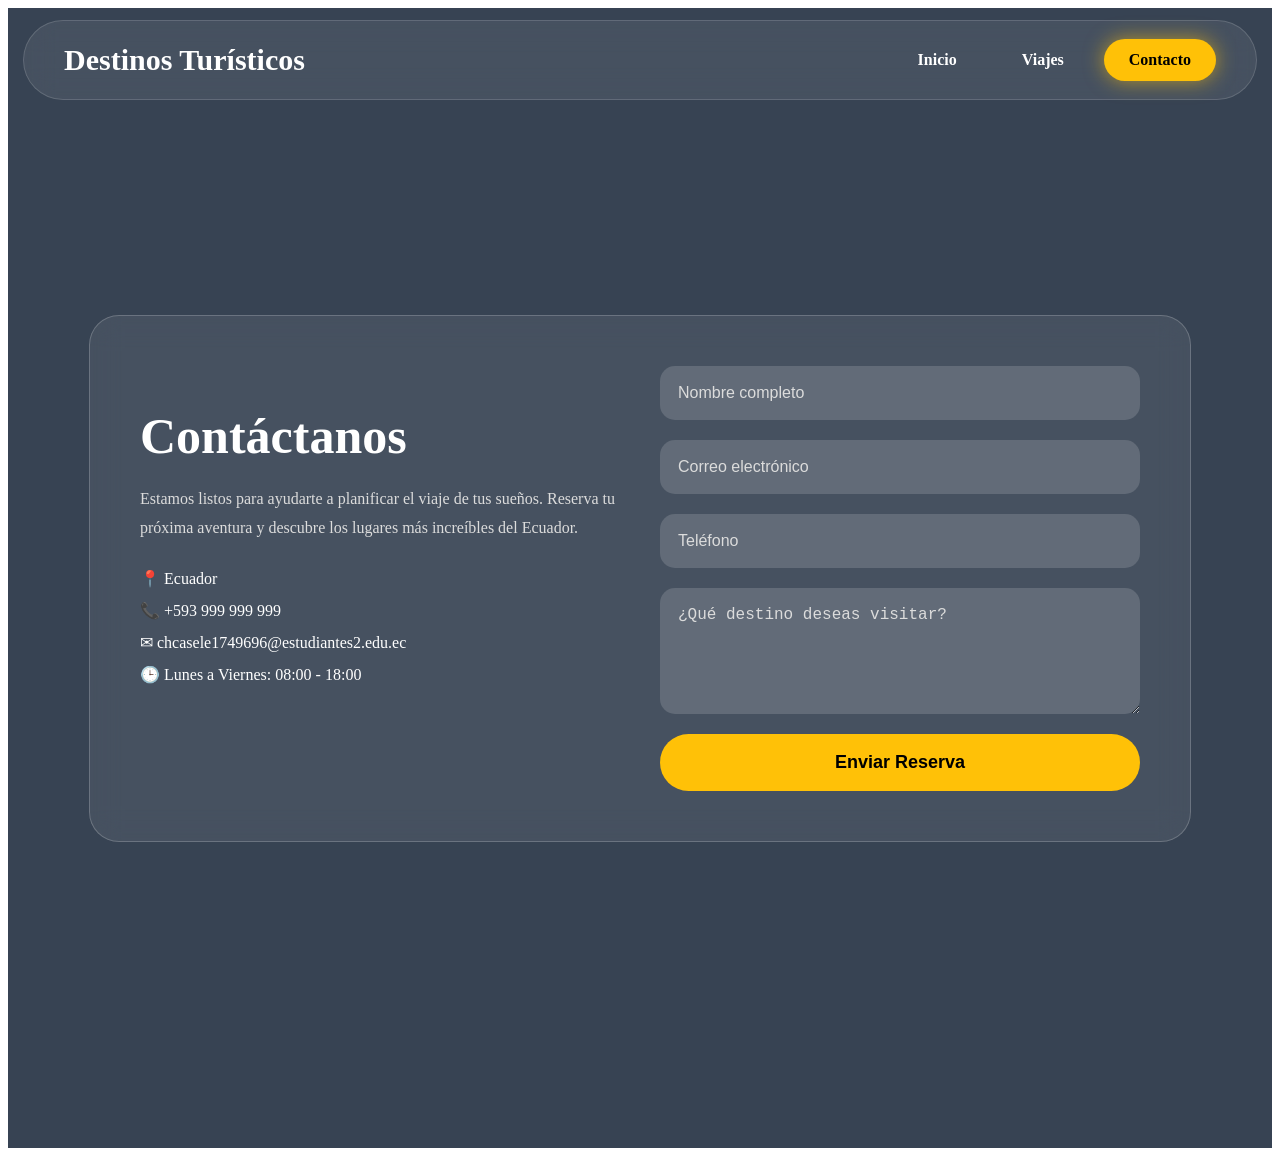
<file: contacto.html>
<!DOCTYPE html>
<html lang="es">
<head>
<meta charset="UTF-8">
<title>Contacto</title>
<style>
    .contacto{
    min-height:100vh;
    display:flex;
    justify-content:center;
    align-items:center;
    padding:120px 50px;

    background:linear-gradient(
        rgba(5,20,40,.80),
        rgba(5,20,40,.80)
    ),
    url("https://images.unsplash.com/photo-1500835556837-99ac94a94552?w=1600");

    background-size:cover;
    background-position:center;
}

.contacto-box{
    width:100%;
    max-width:1000px;
    display:grid;
    grid-template-columns:1fr 1fr;
    gap:40px;

    background:rgba(255,255,255,.08);
    backdrop-filter:blur(15px);
    border:1px solid rgba(255,255,255,.2);
    border-radius:30px;
    padding:50px;
}

.contacto-info{
    color:white;
}

.contacto-info h1{
    font-size:50px;
    margin-bottom:20px;
}

.contacto-info p{
    line-height:1.8;
    color:#dcdcdc;
    margin-bottom:20px;
}

.contacto-info div{
    margin-top:20px;
    line-height:2;
}

form{
    display:flex;
    flex-direction:column;
    gap:20px;
}

form input,
form textarea{
    padding:18px;
    border:none;
    border-radius:15px;
    background:rgba(255,255,255,.15);
    color:white;
    font-size:16px;
}

form input::placeholder,
form textarea::placeholder{
    color:#dcdcdc;
}

form button{
    padding:18px;
    border:none;
    border-radius:30px;
    background:#ffc107;
    font-size:18px;
    font-weight:bold;
    cursor:pointer;
    transition:.4s;
}

form button:hover{
    transform:scale(1.05);
}
header{
    position:fixed;
    top:20px;
    left:50%;
    transform:translateX(-50%);
    width:90%;
    max-width:1200px;

    display:flex;
    justify-content:space-between;
    align-items:center;

    padding:18px 40px;

    background:rgba(255,255,255,.08);
    backdrop-filter:blur(15px);

    border:1px solid rgba(255,255,255,.15);
    border-radius:60px;

    z-index:1000;
}

.logo{
    font-size:30px;
    font-weight:bold;
    color:white;
}

.menu{
    display:flex;
    gap:15px;
}

.menu a{
    text-decoration:none;
    color:white;

    padding:12px 25px;

    border-radius:30px;

    transition:.4s;
    font-weight:600;
}

.menu a:hover{
    background:rgba(255,255,255,.15);
    transform:translateY(-3px);
}

.menu .activo{
    background:#ffc107;
    color:#000;
    box-shadow:0 0 20px rgba(255,193,7,.6);
}
.menu a{
    position:relative;
}

.menu a::after{
    content:"";
    position:absolute;

    width:0;
    height:3px;

    left:50%;
    bottom:5px;

    background:#ffc107;

    transition:.4s;
    transform:translateX(-50%);
}

.menu a:hover::after{
    width:60%;
}
</style>
</head>
<body>

<header>
    <div class="logo">Destinos Turísticos</div>
    <nav class="menu">
        <a href="index.html">Inicio</a>
        <a href="viajes.html">Viajes</a>
        <a href="contacto.html" class="activo">Contacto</a>
    </nav>
</header>

<section class="contacto">
    <div class="contacto-box">
        <div class="contacto-info">
            <h1>Contáctanos</h1>
            <p>
                Estamos listos para ayudarte a planificar el viaje de tus sueños.
                Reserva tu próxima aventura y descubre los lugares más increíbles del Ecuador.
            </p>
            <div>
                📍 Ecuador<br>
                📞 +593 999 999 999<br>
                ✉ chcasele1749696@estudiantes2.edu.ec<br>
                🕒 Lunes a Viernes: 08:00 - 18:00
            </div>
        </div>

        <!-- Formulario configurado con FormSubmit -->
        <form action="https://formsubmit.co" method="POST">

            <!-- Configuración para evitar el captcha visual de Google (Opcional) -->
            <input type="hidden" name="_captcha" value="false">

            <input type="text"
                   name="Nombre"
                   placeholder="Nombre completo"
                   required>

            <input type="email"
                   name="Correo"
                   placeholder="Correo electrónico"
                   required>

            <input type="tel"
                   name="Telefono"
                   placeholder="Teléfono">

            <textarea rows="5"
                      name="Mensaje"
                      placeholder="¿Qué destino deseas visitar?"></textarea>

            <button type="submit">
                Enviar Reserva
            </button>

        </form>
    </div>
</section>

</body>
</html>
</file>
